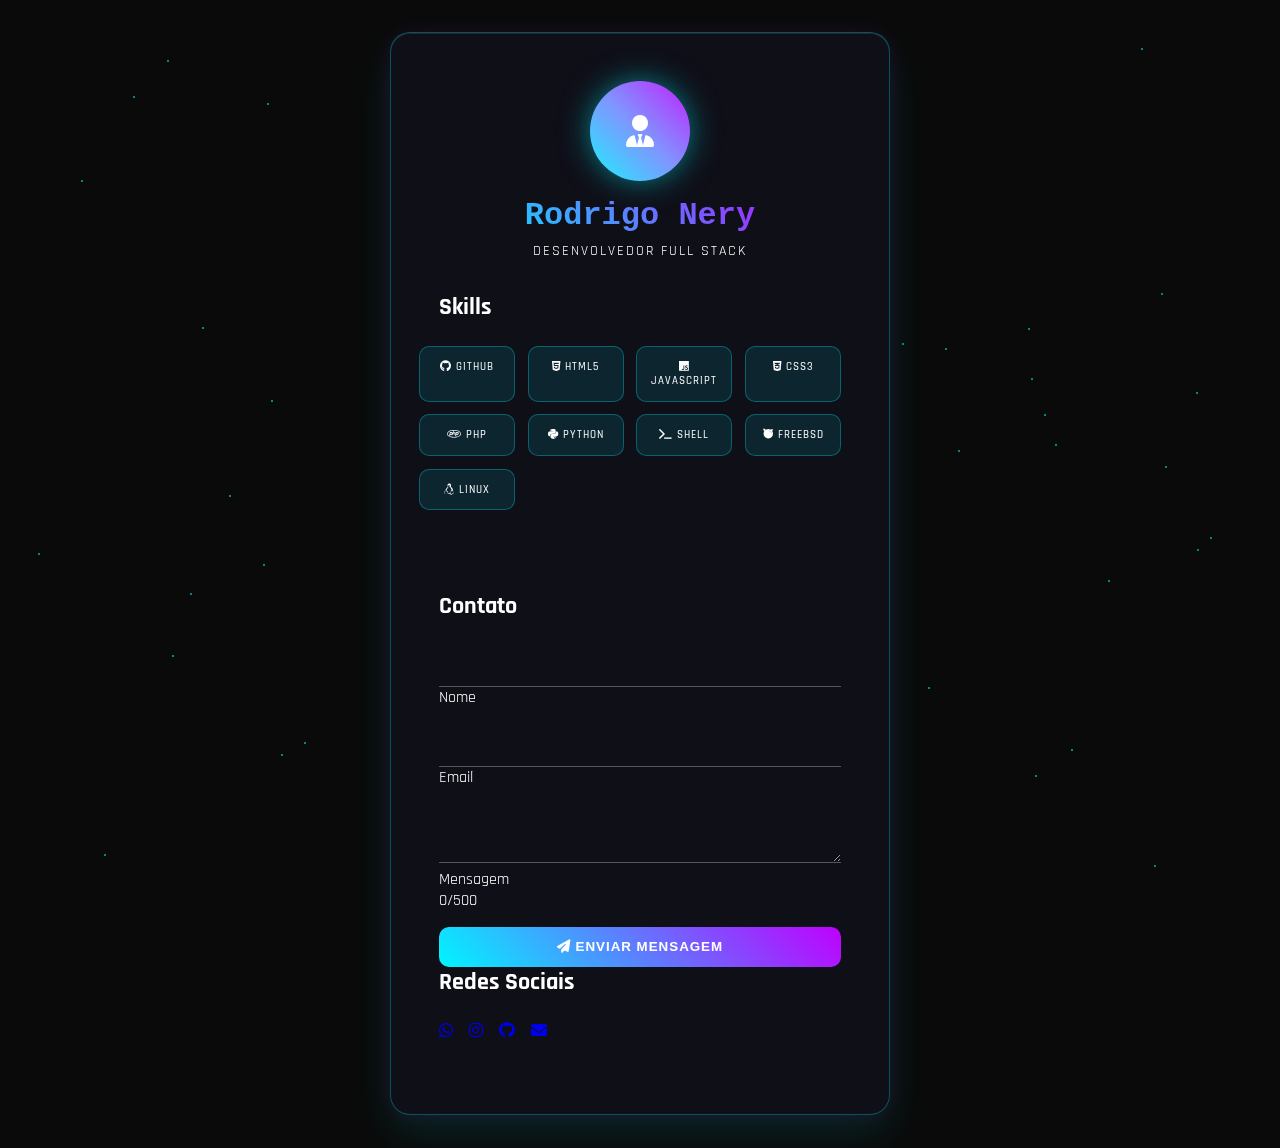
<file: index.htm>
<!DOCTYPE html>
<html lang="pt-BR">

<head>
    <meta charset="UTF-8">
    <meta name="viewport" content="width=device-width, initial-scale=1.0">
    <meta name="description" content="Rodrigo Nery - Desenvolvedor Full Stack especializado em tecnologias modernas">
    <meta name="keywords" content="desenvolvedor, programador, web developer, python, javascript, react, flask">
    <meta name="author" content="Rodrigo Nery">
    <meta property="og:title" content="Rodrigo Nery - Desenvolvedor">
    <meta property="og:description"
        content="Portfólio profissional de Rodrigo Nery, desenvolvedor apaixonado por tecnologia">
    <meta property="og:type" content="website">
    <title>Rodrigo Nery - Cartão interativo</title>
    <link
        href="https://fonts.googleapis.com/css2?family=Rajdhani:wght@300;400;500;600;700&family=Orbitron:wght@400;700;900&display=swap"
        rel="stylesheet">
    <link rel="stylesheet" href="https://cdn.jsdelivr.net/npm/@fortawesome/fontawesome-free@6.4.0/css/all.min.css">
    <link rel="stylesheet" href="css/style.css">
</head>

<body>
    <!-- Loading Overlay -->
    <div class="loading-overlay" id="loadingOverlay">
        <div class="loading-spinner"></div>
    </div>

    <!-- Animated Background -->
    <div class="bg-animation">
        <div class="grid-bg"></div>
    </div>

    <!-- Main Card Container -->
    <div class="card-container">
        <div class="digital-card">
            <!-- Profile Section -->
            <div class="profile-section">
                <div class="avatar">
                    <i class="fas fa-user-tie"></i>
                </div>
                <h1 class="name">Rodrigo Nery</h1>
                <p class="title">Desenvolvedor Full Stack</p>
            </div>

            <!-- Skills Section -->
            <div class="skills-section">
                <h2 class="section-title">Skills</h2>
                <div class="skills-grid">
                    <div class="skill-item">
                        <i class="fab fa-github"></i>
                        <span>GitHub</span>
                    </div>
                    <div class="skill-item">
                        <i class="fab fa-html5"></i>
                        <span>HTML5</span>
                    </div>
                    <div class="skill-item">
                        <i class="fab fa-js"></i>
                        <span>JavaScript</span>
                    </div>
                    <div class="skill-item">
                        <i class="fab fa-css3-alt"></i>
                        <span>CSS3</span>
                    </div>
                    <div class="skill-item">
                        <i class="fab fa-php"></i>
                        <span>PHP</span>
                    </div>
                    <div class="skill-item">
                        <i class="fab fa-python"></i>
                        <span>Python</span>
                    </div>
                    <div class="skill-item">
                        <i class="fas fa-terminal"></i>
                        <span>Shell</span>
                    </div>
                    <div class="skill-item">
                        <i class="fab fa-freebsd"></i>
                        <span>FreeBSD</span>
                    </div>
                    <div class="skill-item">
                        <i class="fab fa-linux"></i>
                        <span>Linux</span>
                    </div>
                </div>
            </div>

            <!-- Contact Form -->
            <div class="contact-section">
                <h2 class="section-title">Contato</h2>
                <form action="https://api.web3forms.com/submit" method="POST" class="contact-form" id="contactForm">
                    <input type="hidden" name="access_key" value="3e57c2cb-4dd6-49f4-99b2-d0bd8806a266">
                    <div class="form-group">
                        <input type="text" name="name" class="form-input" id="name" placeholder="" required>
                        <label class="form-label" for="name">Nome</label>
                        <div class="error-message" id="error-name"></div>
                    </div>
                    <div class="form-group">
                        <input type="email" name="email" class="form-input" id="email" placeholder="" required>
                        <label class="form-label" for="email">Email</label>
                        <div class="error-message" id="error-email"></div>
                    </div>
                    <div class="form-group">
                        <textarea id="message" name="message" class="form-input form-textarea" placeholder=""
                            maxlength="500" required></textarea>
                        <label class="form-label" for="message">Mensagem</label>
                        <div class="character-count" id="char-count">0/500</div>
                        <div class="error-message" id="error-message"></div>
                    </div>
                    <input type="checkbox" name="botcheck" class="hidden" style="display: none;">
                    <button type="submit" class="submit-btn">
                        <i class="fas fa-paper-plane"></i> Enviar Mensagem
                    </button>
                </form>
            </div>

            <!-- Social Links -->
            <div class="social-section">
                <h2 class="section-title">Redes Sociais</h2>
                <div class="social-links">
                    <a href="https://api.whatsapp.com/send/?phone=5574981277696&text&type=phone_number&app_absent=0"
                        class="social-link" target="_blank" title="WhatsApp">
                        <i class="fab fa-whatsapp"></i>
                    </a>
                    <a href="https://www.instagram.com/rodrigonery_/" class="social-link" target="_blank"
                        title="Instagram">
                        <i class="fab fa-instagram"></i>
                    </a>
                    <a href="https://github.com/rodrigo-x/" class="social-link" target="_blank" title="GitHub">
                        <i class="fab fa-github"></i>
                    </a>
                    <a href="mailto:rodrigonery@hotmail.com.br?subject=FullStackDev&body=Oi." class="social-link"
                        target="_blank" title="Email">
                        <i class="fa-solid fa-envelope"></i>
                    </a>
                </div>
            </div>
        </div>
    </div>
    <script src="js/script.js"></script>
</body>

</html>
</file>
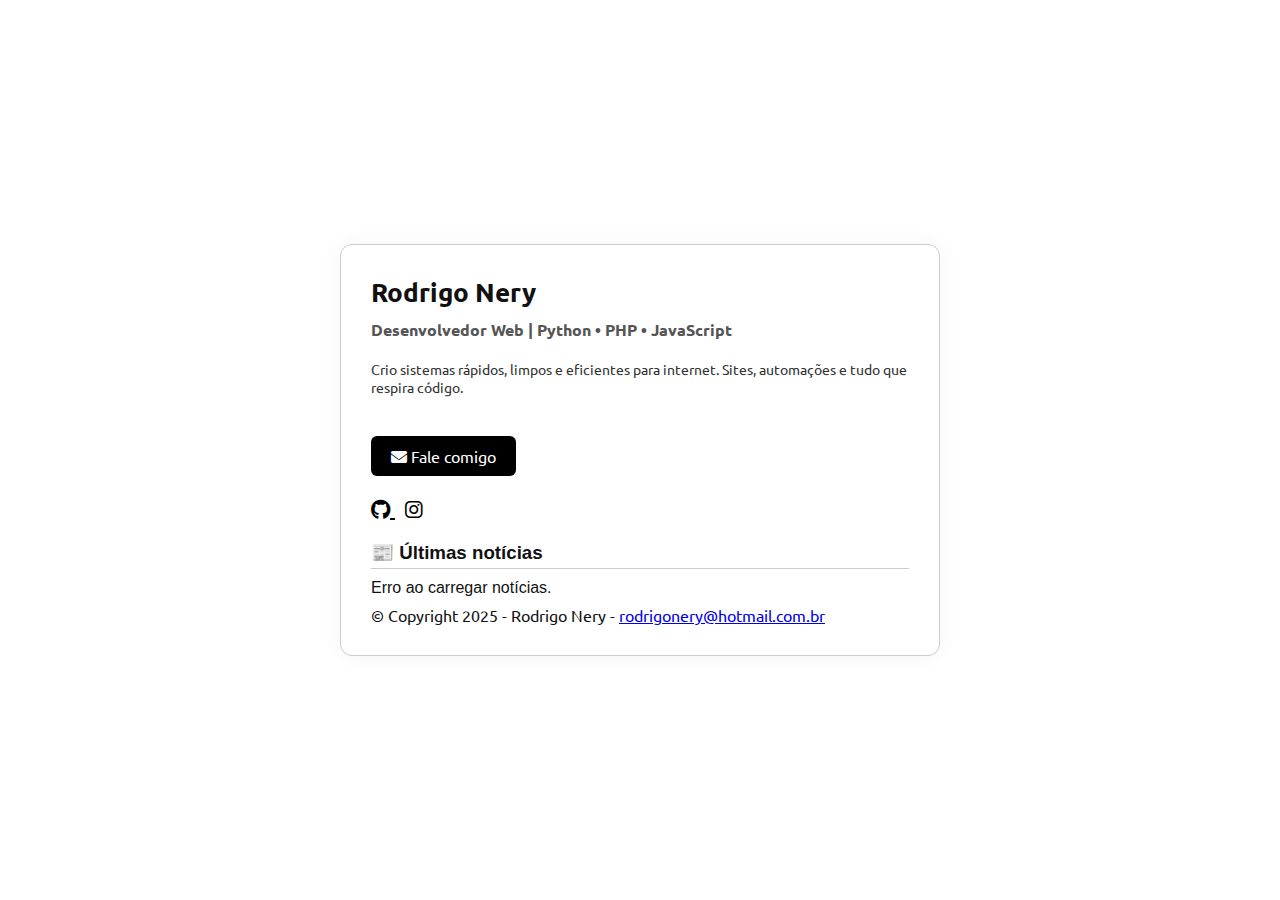
<file: index.html>
<!doctype html>
<html lang="pt-br">
<head>
  <meta charset="utf-8" />
  <meta http-equiv="x-ua-compatible" content="ie=edge" />
  <title>Rodrigo Nery - Desenvolvedor Web</title>
  <meta name="description" content="Cartão de visitas digital de Rodrigo Nery, desenvolvedor web com experiência em Python, PHP, JavaScript e automações para internet." />
  <meta name="viewport" content="width=device-width, initial-scale=1" />
  <meta name="author" content="Rodrigo Nery" />
  <link rel="icon" href="favicon.png" type="image/png" />
  <link href="https://fonts.googleapis.com/css2?family=Ubuntu&display=swap" rel="stylesheet" />
  <link
    rel="stylesheet"
    href="https://cdnjs.cloudflare.com/ajax/libs/font-awesome/6.5.0/css/all.min.css"
    crossorigin="anonymous"
    referrerpolicy="no-referrer"
  />
  <style>
*{margin:0;padding:0;box-sizing:border-box}body{font-family:'Ubuntu',sans-serif;background:#fff;color:#111;display:flex;align-items:center;justify-content:center;min-height:100vh;padding:20px}.card{background:#fff;border:1px solid #ccc;padding:30px;border-radius:12px;box-shadow:0 0 20px rgba(0,0,0,.05);max-width:600px;width:100%;text-align:left;transition:transform .3s ease;max-height:90vh;overflow-y:auto}.card:hover{transform:scale(1.02)}h1{font-size:26px;margin-bottom:10px}h2{font-size:16px;color:#555;margin-bottom:20px}p{font-size:14px;color:#333;margin-bottom:30px}.btn{padding:10px 20px;background:#000;color:#fff;border:none;border-radius:6px;cursor:pointer;text-decoration:none;transition:background-color .3s;display:inline-block;margin-top:10px}.btn:hover{background:#333}.social{margin-top:20px}.social a{color:#000;font-size:20px;margin-right:10px;transition:color .3s}.social a:hover{color:#666}.news-section{margin-top:20px;text-align:left;font-family:'Roboto',sans-serif}.news-section h3{margin-bottom:10px;border-bottom:1px solid #ccc;padding-bottom:4px}.news-section ul{list-style:none;padding-left:0}.news-section li{margin-bottom:8px}.news-section li a{text-decoration:none;color:#005FAE;font-weight:500}.news-section li a:hover{text-decoration:underline}.spinner{border:4px solid #f3f3f3;border-top:4px solid #000;border-radius:50%;width:24px;height:24px;animation:s*
  </style>
</head>
<body>
  <main class="card">
    <h1>Rodrigo Nery</h1>
    <h2>Desenvolvedor Web | Python • PHP • JavaScript</h2>
    <p>Crio sistemas rápidos, limpos e eficientes para internet. Sites, automações e tudo que respira código.</p>
    <a class="btn" href="mailto:rodrigonery@hotmail.com.br">
      <i class="fas fa-envelope"></i> Fale comigo
    </a>
    <div class="social">
      <a href="https://github.com/rodrigo" target="_blank" rel="noopener" aria-label="GitHub">
        <i class="fab fa-github"></i>
      </a>
      <a href="https://instagram.com/rodrigonery_" target="_blank" rel="noopener" aria-label="Instagram">
        <i class="fab fa-instagram"></i>
      </a>
    </div>
    <div class="news-section">
      <h3>📰 Últimas notícias</h3>
      <div class="spinner" id="spinner-br"></div>
      <ul id="news-br"></ul>
    </div>
    <footer>
      © Copyright 2025 - Rodrigo Nery - <a href="mailto:rodrigonery@hotmail.com.br">rodrigonery@hotmail.com.br</a>
    </footer>
  </main>
  <script>
    function fetchRSS(url, callback) {
      fetch(url)
        .then(response => response.json())
        .then(data => callback(data))
        .catch(() => {
          document.getElementById('spinner-br').style.display = 'none';
          const ul = document.getElementById('news-br');
          ul.innerHTML = '<li>Erro ao carregar notícias.</li>';
        });
    }

    function renderNews(data) {
      const spinner = document.getElementById('spinner-br');
      spinner.style.display = 'none';

      const list = document.getElementById('news-br');
      list.innerHTML = '';
      data.items.slice(0, 5).forEach(item => {
        const li = document.createElement('li');
        li.innerHTML = `<a href="${item.link}" target="_blank" rel="noopener">${item.title}</a>`;
        list.appendChild(li);
      });
    }

    document.addEventListener('DOMContentLoaded', () => {
      const rssUrl = encodeURIComponent('https://g1.globo.com/rss/g1/');
      const apiUrl = `https://api.rss2json.com/v1/api.json?rss_url=${rssUrl}`;
      fetchRSS(apiUrl, renderNews);
    });
  </script>
</body>
</html>
</file>
<file: css/style.css>
:root {
			--neon-blue: #00f5ff;
			--neon-purple: #bf00ff;
			--neon-green: #39ff14;
			--dark-bg: #0a0a0a;
			--card-bg: rgba(15, 15, 25, 0.9);
		}

		* {
			margin: 0;
			padding: 0;
			box-sizing: border-box;
		}

		body {
			font-family: 'Rajdhani', sans-serif;
			background: var(--dark-bg);
			color: white;
			overflow-x: hidden;
			min-height: 100vh;
		}

		.cyber-bg {
			position: fixed;
			top: 0;
			left: 0;
			width: 100%;
			height: 100%;
			z-index: -1;
			background: linear-gradient(45deg, #0a0a0a, #1a0033, #000814);
			opacity: 0.9;
		}

		.particles {
			position: fixed;
			top: 0;
			left: 0;
			width: 100%;
			height: 100%;
			z-index: -1;
		}

		.particle {
			position: absolute;
			width: 2px;
			height: 2px;
			background: var(--neon-blue);
			border-radius: 50%;
			animation: float 6s ease-in-out infinite;
			opacity: 0.7;
		}

		@keyframes float {

			0%,
			100% {
				transform: translateY(0px) translateX(0px);
				opacity: 0.7;
			}

			50% {
				transform: translateY(-20px) translateX(10px);
				opacity: 1;
			}
		}

		.loading-screen {
			position: fixed;
			top: 0;
			left: 0;
			width: 100%;
			height: 100%;
			background: var(--dark-bg);
			display: flex;
			justify-content: center;
			align-items: center;
			z-index: 1000;
			opacity: 1;
			transition: all 0.8s ease-out;
		}

		.loading-screen.hidden {
			opacity: 0;
			pointer-events: none;
		}

		.loader {
			width: 80px;
			height: 80px;
			border: 3px solid transparent;
			border-top: 3px solid var(--neon-blue);
			border-right: 3px solid var(--neon-purple);
			border-radius: 50%;
			animation: spin 1s linear infinite;
			position: relative;
		}

		.loader::after {
			content: '';
			position: absolute;
			top: 50%;
			left: 50%;
			transform: translate(-50%, -50%);
			width: 40px;
			height: 40px;
			border: 2px solid var(--neon-green);
			border-radius: 50%;
			animation: pulse 1.5s ease-in-out infinite;
		}

		@keyframes spin {
			0% {
				transform: rotate(0deg);
			}

			100% {
				transform: rotate(360deg);
			}
		}

		@keyframes pulse {

			0%,
			100% {
				transform: translate(-50%, -50%) scale(1);
				opacity: 1;
			}

			50% {
				transform: translate(-50%, -50%) scale(1.2);
				opacity: 0.7;
			}
		}

		.digital-card {
			background: var(--card-bg);
			backdrop-filter: blur(20px);
			border: 1px solid rgba(0, 245, 255, 0.3);
			border-radius: 20px;
			padding: 2rem;
			margin: 2rem auto;
			max-width: 400px;
			width: 90%;
			position: relative;
			transform-style: preserve-3d;
			transition: all 0.6s cubic-bezier(0.175, 0.885, 0.32, 1.275);
			box-shadow:
				0 20px 40px rgba(0, 245, 255, 0.1),
				0 0 20px rgba(191, 0, 255, 0.1),
				inset 0 1px 0 rgba(255, 255, 255, 0.1);
		}

		.digital-card:hover {
			transform: rotateX(5deg) rotateY(5deg) translateY(-10px);
			box-shadow:
				0 30px 60px rgba(0, 245, 255, 0.2),
				0 0 40px rgba(191, 0, 255, 0.2),
				inset 0 1px 0 rgba(255, 255, 255, 0.2);
			border-color: rgba(0, 245, 255, 0.6);
		}

		.hologram-effect {
			position: absolute;
			top: 0;
			left: 0;
			right: 0;
			bottom: 0;
			border-radius: 20px;
			background: linear-gradient(45deg, transparent 30%, rgba(0, 245, 255, 0.1) 50%, transparent 70%);
			opacity: 0;
			transition: opacity 0.3s ease;
			pointer-events: none;
		}

		.digital-card:hover .hologram-effect {
			opacity: 1;
			animation: hologram-sweep 2s ease-in-out infinite;
		}

		@keyframes hologram-sweep {
			0% {
				background-position: -100% 0;
			}

			100% {
				background-position: 100% 0;
			}
		}

		.profile-section {
			text-align: center;
			margin-bottom: 2rem;
			position: relative;
		}

		.avatar {
			width: 100px;
			height: 100px;
			border-radius: 50%;
			margin: 0 auto 1rem;
			background: linear-gradient(45deg, var(--neon-blue), var(--neon-purple));
			display: flex;
			align-items: center;
			justify-content: center;
			font-size: 2rem;
			font-weight: bold;
			font-family: 'Orbitron', monospace;
			box-shadow: 0 0 30px rgba(0, 245, 255, 0.5);
			position: relative;
			overflow: hidden;
		}

		.avatar::before {
			content: '';
			position: absolute;
			top: -50%;
			left: -50%;
			width: 200%;
			height: 200%;
			background: linear-gradient(45deg, transparent, rgba(255, 255, 255, 0.2), transparent);
			animation: avatar-shine 3s linear infinite;
		}

		@keyframes avatar-shine {
			0% {
				transform: rotate(0deg);
			}

			100% {
				transform: rotate(360deg);
			}
		}

		.name {
			font-family: 'firecode', monospace;
			font-size: 1.5rem;
			font-weight: 700;
			background: linear-gradient(45deg, var(--neon-blue), var(--neon-purple));
			-webkit-background-clip: text;
			-webkit-text-fill-color: transparent;
			background-clip: text;
			margin-bottom: 0.5rem;
		}

		.title {
			font-size: 0.9rem;
			text-transform: uppercase;
			letter-spacing: 2px;
		}

		.terminal {
			background: #1e1e1e;
			border-radius: 10px;
			box-shadow: 0 0 10px rgba(0, 245, 255, 0.2);
			overflow: hidden;
			font-family: monospace;
			font-size: 0.8rem;
			margin-top: 3rem;
			margin-bottom: 1.5rem;
		}

		.terminal-header {
			background: #2d2d2d;
			padding: 10px 15px;
			display: flex;
			align-items: center;
			justify-content: space-between;
			border-bottom: 1px solid #404040;
		}

		.terminal-buttons {
			display: flex;
			gap: 8px;
		}

		.btn-close,
		.btn-minimize,
		.btn-maximize {
			width: 12px;
			height: 12px;
			border-radius: 50%;
			display: block;
		}

		.btn-close {
			background: #ff5f56;
		}

		.btn-minimize {
			background: #ffbd2e;
		}

		.btn-maximize {
			background: #27ca3f;
		}

		.terminal-body {
			padding: 10px;
			background: #1e1e1e;
			min-height: 205px;
		}

		.code-line {
			display: flex;
			align-items: center;
		}

		.prompt {
			color: #27ca3f;
			margin-right: 8px;
			font-weight: bold;
		}

		.command {
			color: #ffffff;
		}

		.cursor {
			color: #27ca3f;
			animation: blink 1s infinite;
		}

		.skills-grid {
			display: grid;
			grid-template-columns: repeat(auto-fit, minmax(80px, 1fr));
			gap: 0.8rem;
			margin: 1.5rem 0;
		}

		.skill-item {
			background: rgba(0, 245, 255, 0.1);
			border: 1px solid rgba(0, 245, 255, 0.3);
			border-radius: 10px;
			padding: 0.8rem 0.5rem;
			text-align: center;
			font-size: 0.7rem;
			font-weight: 500;
			text-transform: uppercase;
			letter-spacing: 1px;
			transition: all 0.3s ease;
			cursor: pointer;
			position: relative;
			overflow: hidden;
		}

		.skill-item:hover {
			background: rgba(0, 245, 255, 0.2);
			border-color: var(--neon-blue);
			transform: translateY(-3px);
			box-shadow: 0 5px 15px rgba(0, 245, 255, 0.3);
		}

		.skill-item::before {
			content: '';
			position: absolute;
			top: 0;
			left: -100%;
			width: 100%;
			height: 100%;
			background: linear-gradient(90deg, transparent, rgba(255, 255, 255, 0.1), transparent);
			transition: left 0.5s ease;
		}

		.skill-item:hover::before {
			left: 100%;
		}

		.social-links {
			display: flex;
			justify-content: left;
			gap: 1rem;
			margin: 1.5rem 0;
		}

		.contato {
			font-size: 0.9rem;
			text-transform: uppercase;
			letter-spacing: 2px;
		}

		.social-btn {
			color: white;
			width: 35px;
			height: 35px;
			border-radius: 50%;
			display: flex;
			align-items: center;
			justify-content: center;
			font-size: 1.2rem;
			text-decoration: none;
			transition: all 0.3s ease;
			position: relative;
			overflow: hidden;
			background: linear-gradient(45deg, #333, rgba(0, 245, 255, 0.6));
		}

		.social-btn:hover {
			transform: scale(1.1) rotateZ(5deg);
			box-shadow: 0 5px 20px rgba(0, 0, 0, 0.3);
		}

		.contact-form {
			margin-top: 1.5rem;
		}

		.form-group {
			margin-bottom: 1rem;
			position: relative;
		}

		.form-input {
			width: 100%;
			background: transparent;
			border: none;
			border-bottom: 1px solid rgba(255, 255, 255, 0.3);
			padding: 0.8rem 0;
			color: white;
			font-size: 0.9rem;
			transition: all 0.3s ease;
			outline: none;
		}

		.form-input:focus {
			border-bottom-color: var(--neon-blue);
			box-shadow: 0 1px 0 var(--neon-blue);
		}

		.form-input::placeholder {
			color: rgba(255, 255, 255, 0.5);
			transition: all 0.3s ease;
		}

		.form-input:focus::placeholder {
			color: rgba(0, 245, 255, 0.7);
		}

		.submit-btn {
			width: 100%;
			background: linear-gradient(45deg, var(--neon-blue), var(--neon-purple));
			border: none;
			border-radius: 10px;
			padding: 0.8rem;
			color: white;
			font-weight: 600;
			text-transform: uppercase;
			letter-spacing: 1px;
			cursor: pointer;
			transition: all 0.3s ease;
			position: relative;
			overflow: hidden;
		}

		.submit-btn:hover {
			transform: translateY(-2px);
			box-shadow: 0 10px 25px rgba(0, 245, 255, 0.3);
		}

		.submit-btn::before {
			content: '';
			position: absolute;
			top: 0;
			left: -100%;
			width: 100%;
			height: 100%;
			background: linear-gradient(90deg, transparent, rgba(255, 255, 255, 0.2), transparent);
			transition: left 0.5s ease;
		}

		.submit-btn:hover::before {
			left: 100%;
		}

		@media (min-width: 768px) {
			.digital-card {
				max-width: 450px;
				padding: 2.5rem;
			}

			.skills-grid {
				grid-template-columns: repeat(4, 1fr);
				margin-left: -20px;
				margin-bottom: 20%;
				font-size: 0.9rem;
			}

			.name {
				font-size: 1.8rem;
			}
		}

		@media (min-width: 1024px) {
			.digital-card {
				max-width: 500px;
				padding: 3rem;
			}

			.name {
				font-size: 2rem;
			}
		}

		.glitch-text {
			position: relative;
			color: white;
			animation: glitch 2s infinite;
		}

		@keyframes glitch {

			0%,
			100% {
				transform: translate(0);
			}

			20% {
				transform: translate(-1px, 1px);
			}

			40% {
				transform: translate(-1px, -1px);
			}

			60% {
				transform: translate(1px, 1px);
			}

			80% {
				transform: translate(1px, -1px);
			}
		}

		.fade-in {
			opacity: 0;
			transform: translateY(30px);
			animation: fadeInUp 0.8s ease forwards;
		}

		@keyframes fadeInUp {
			to {
				opacity: 1;
				transform: translateY(0);
			}
		}
</file>
